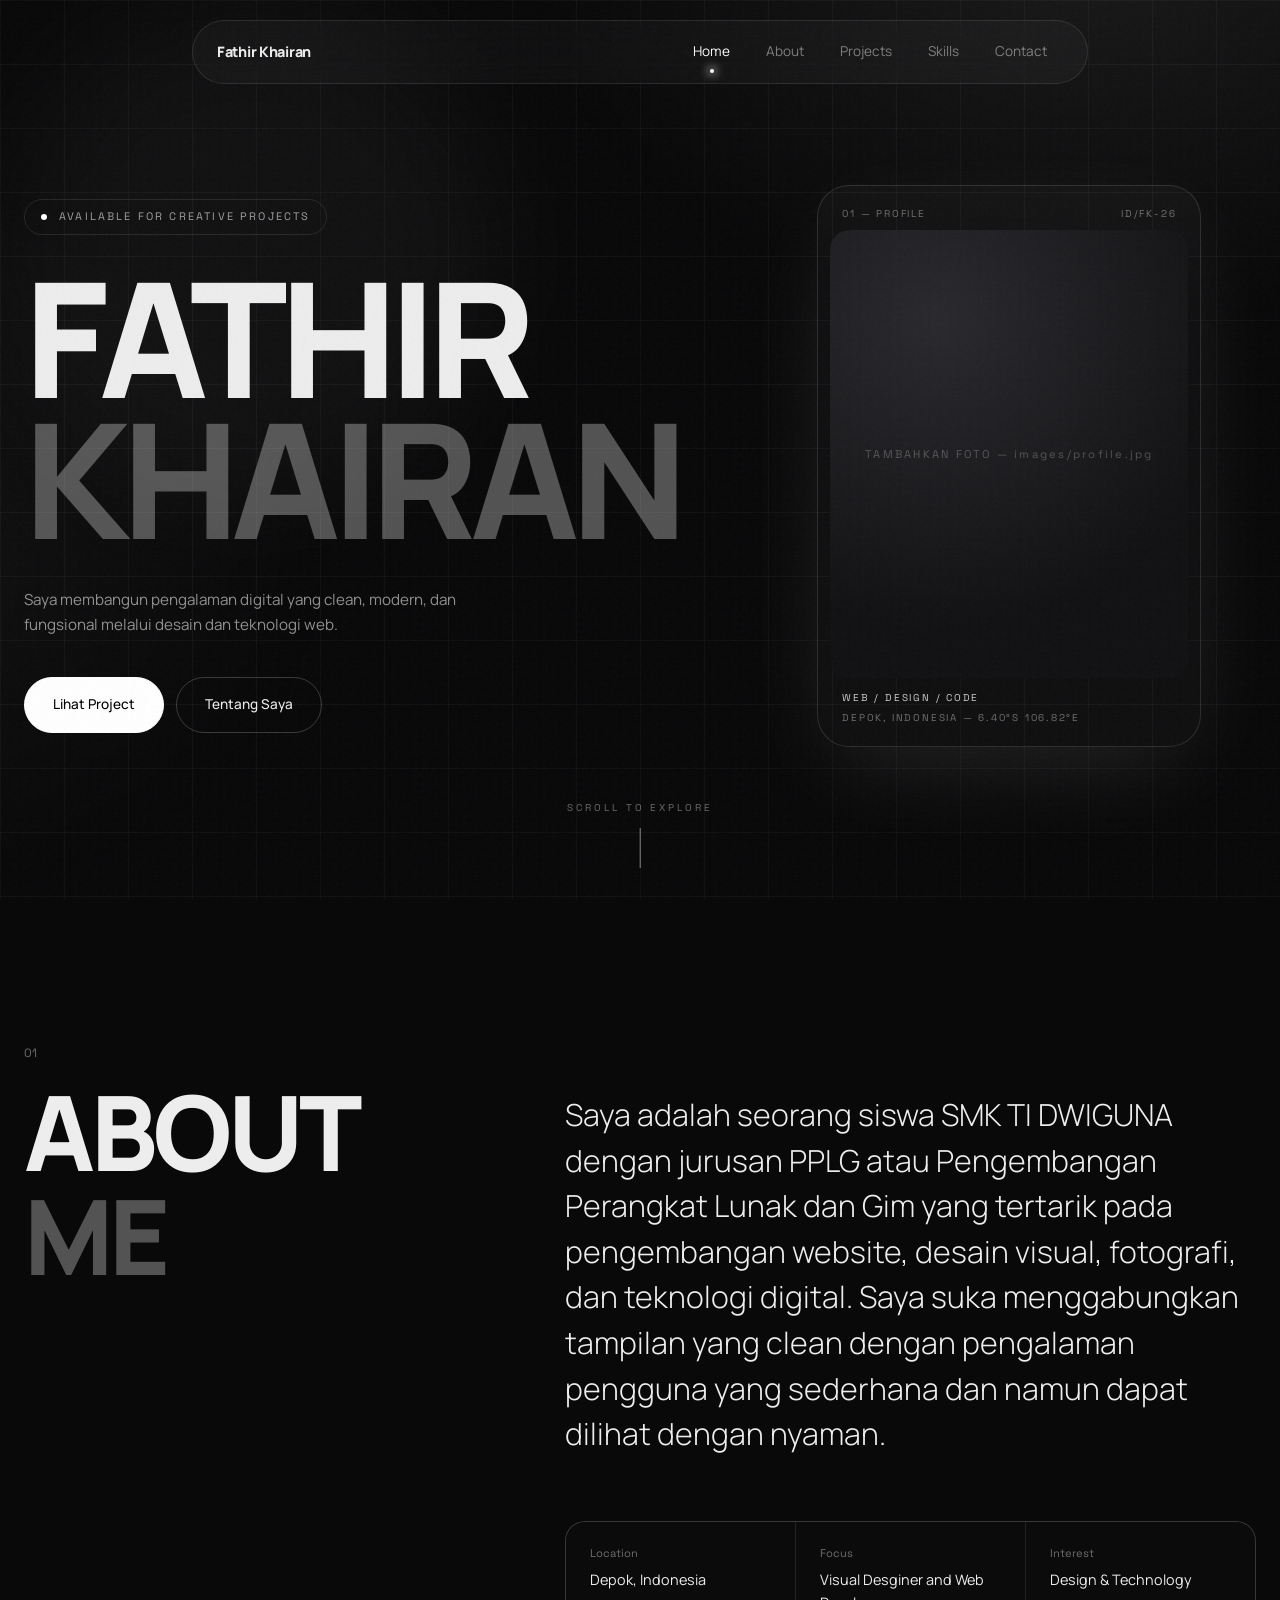
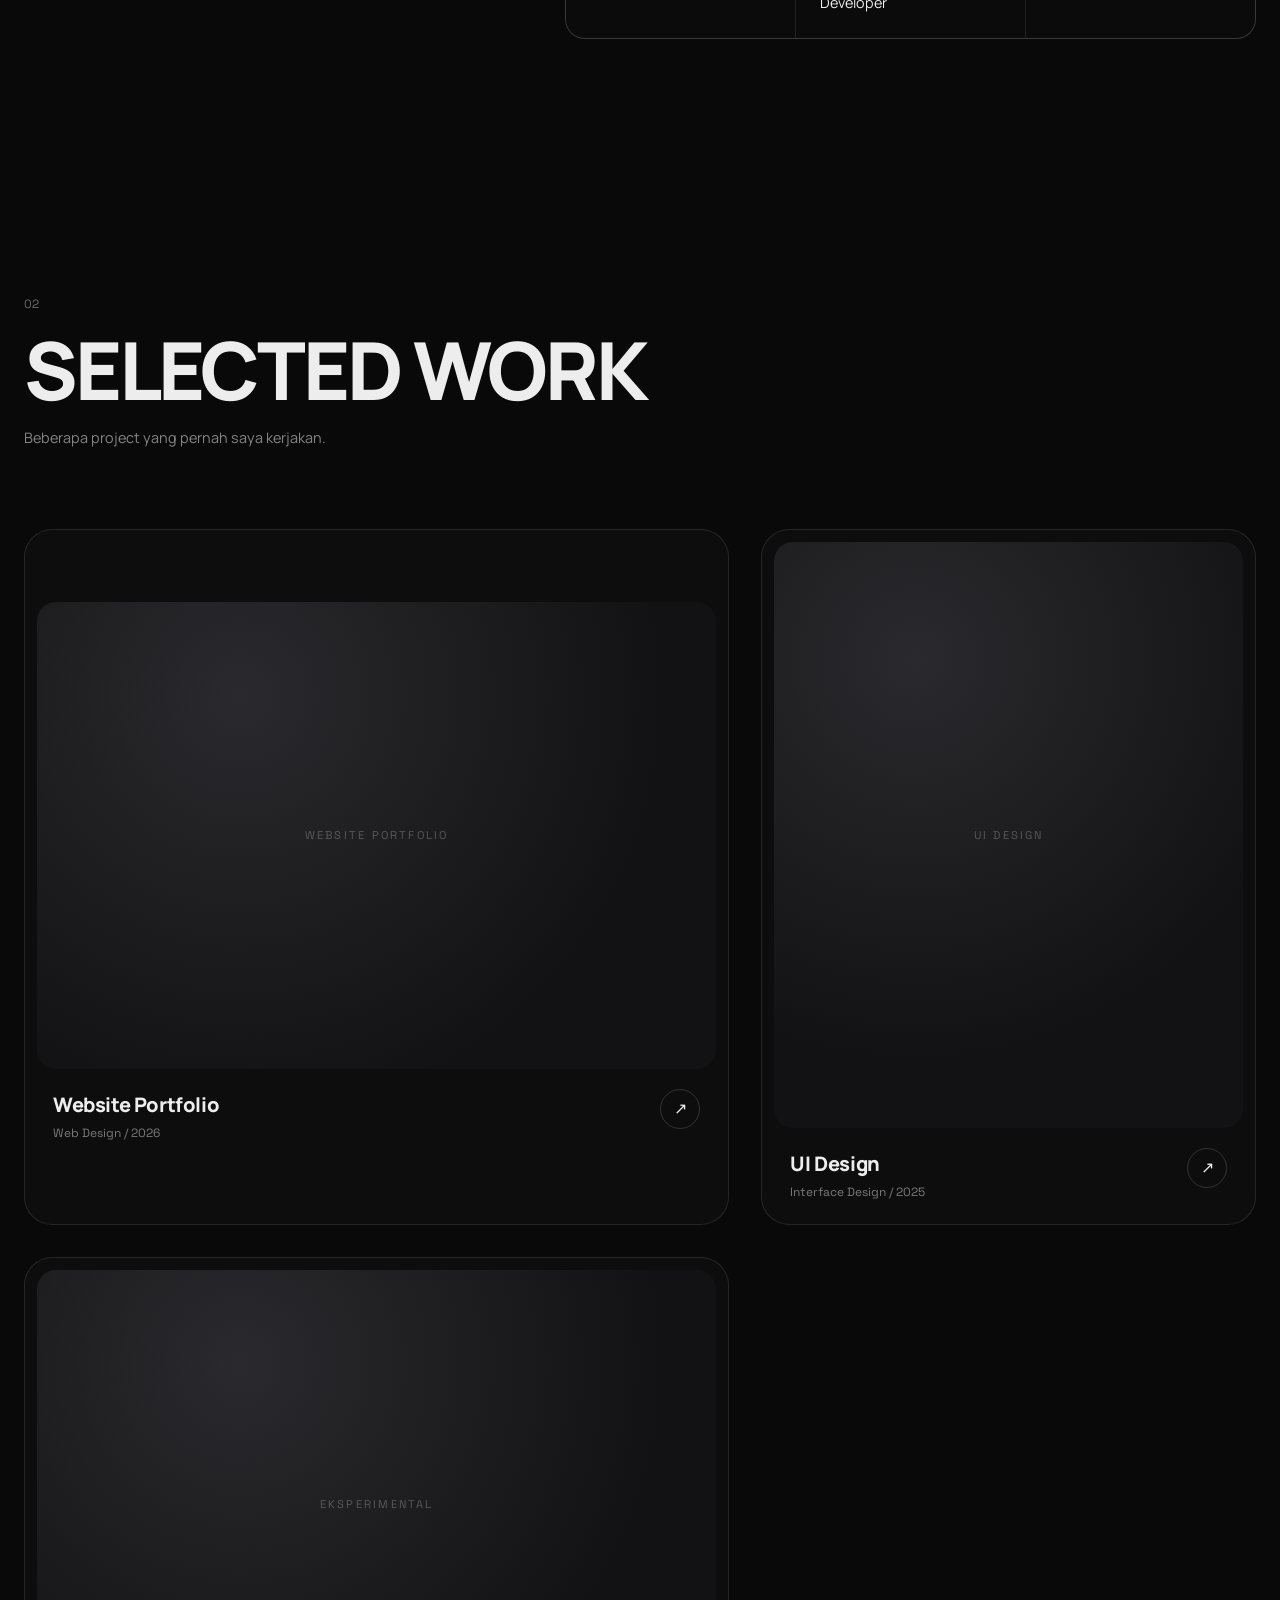
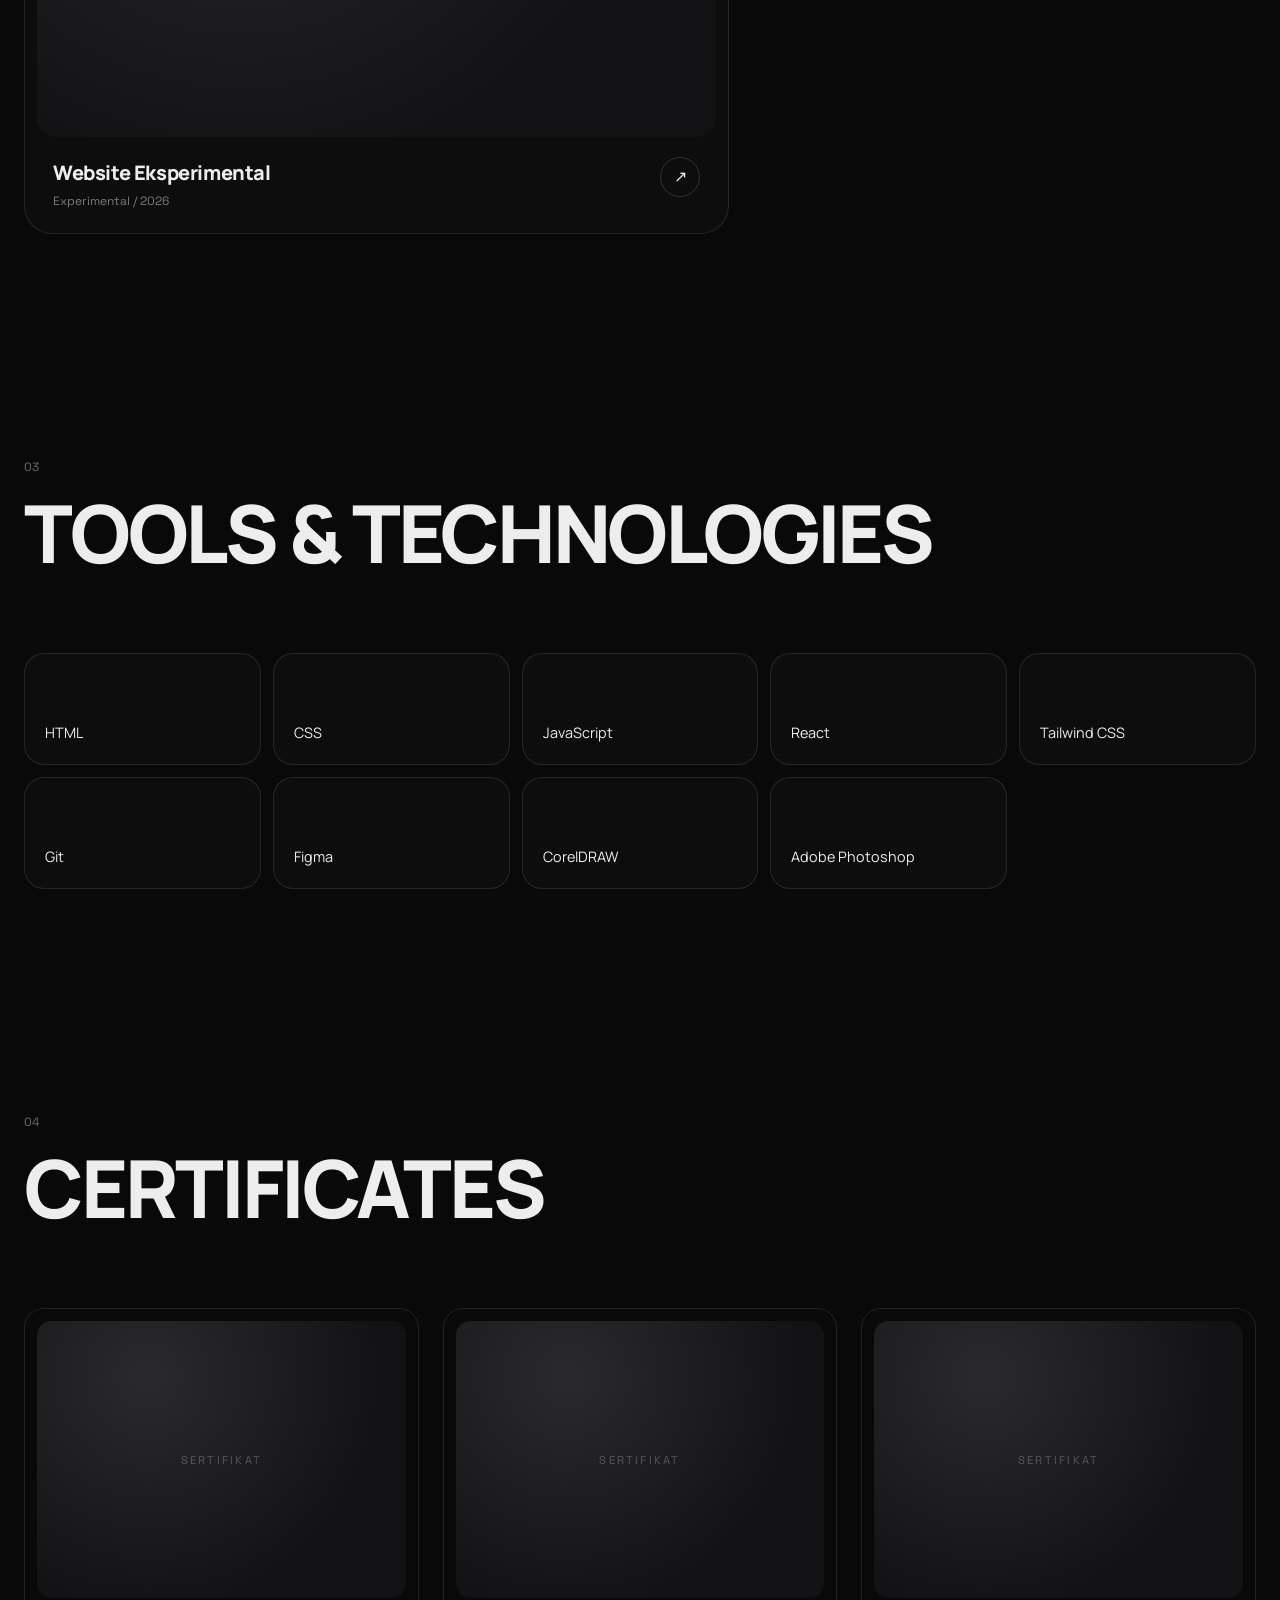
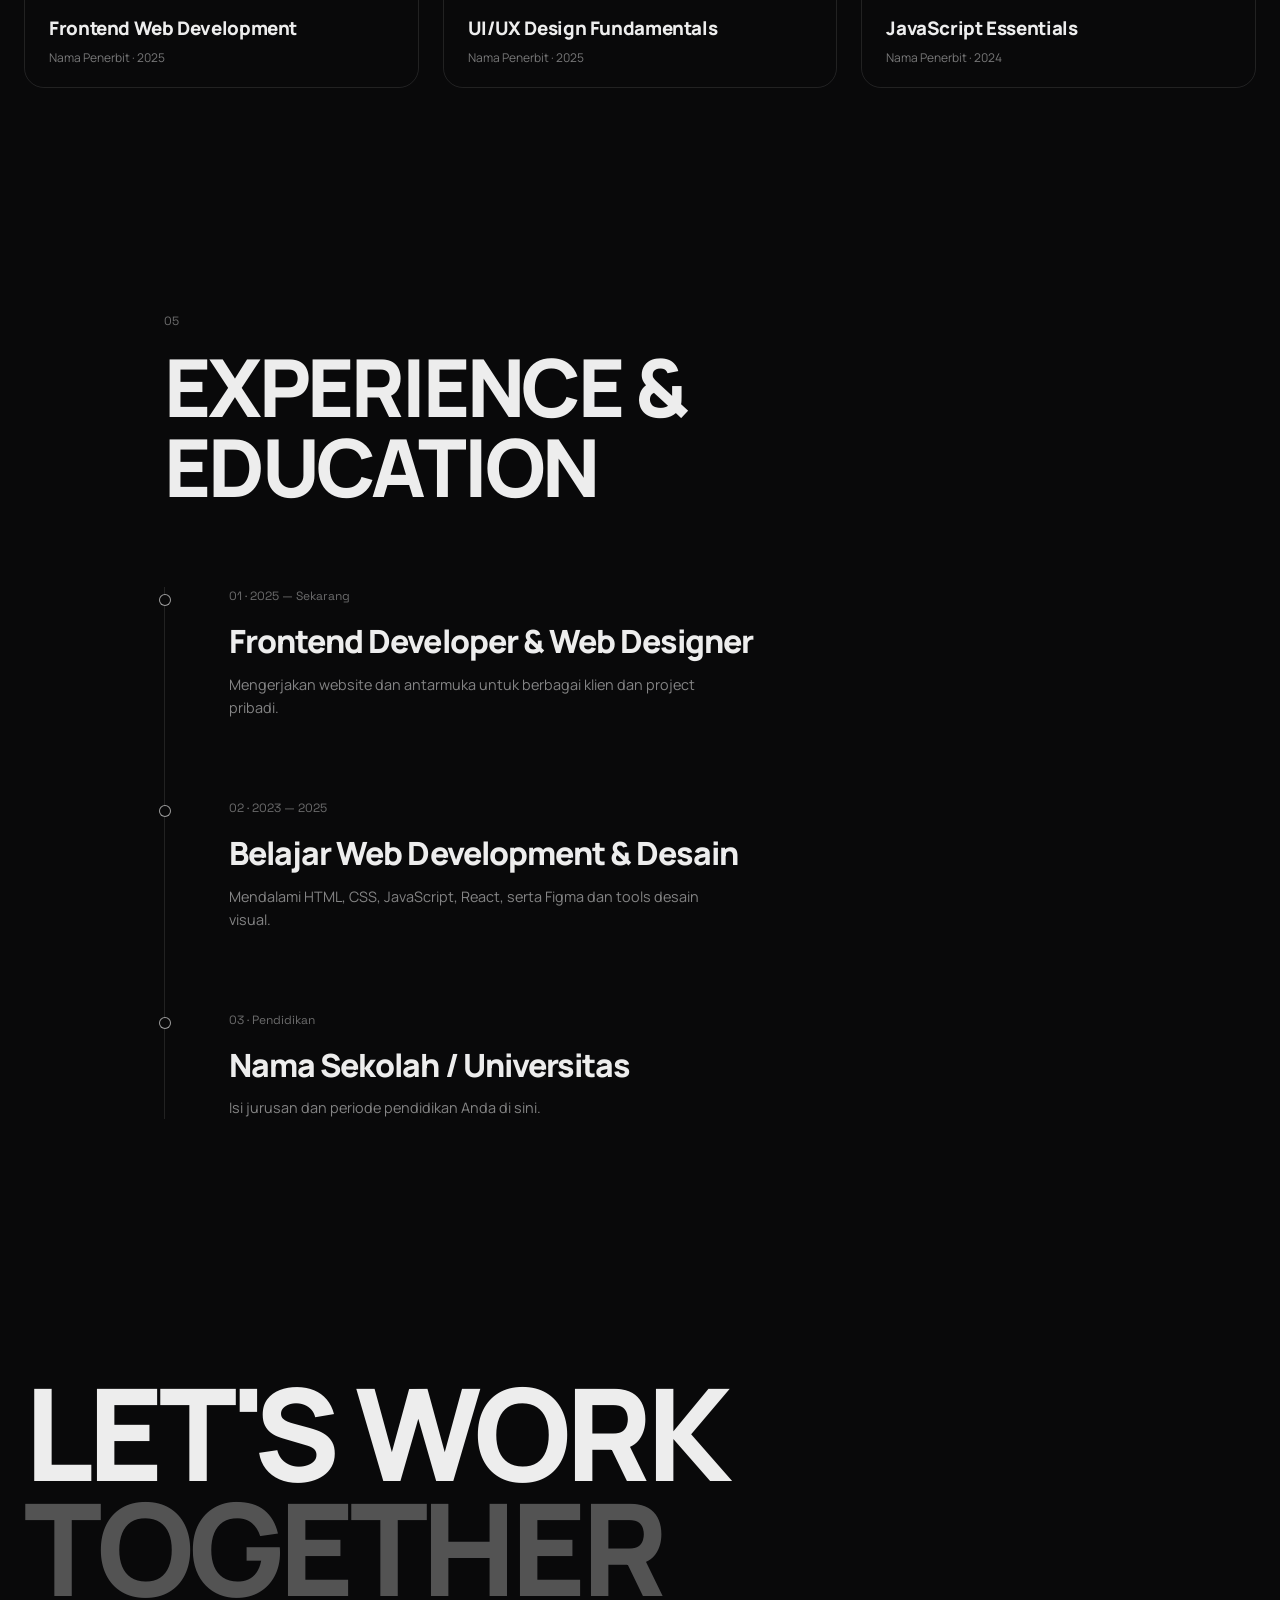
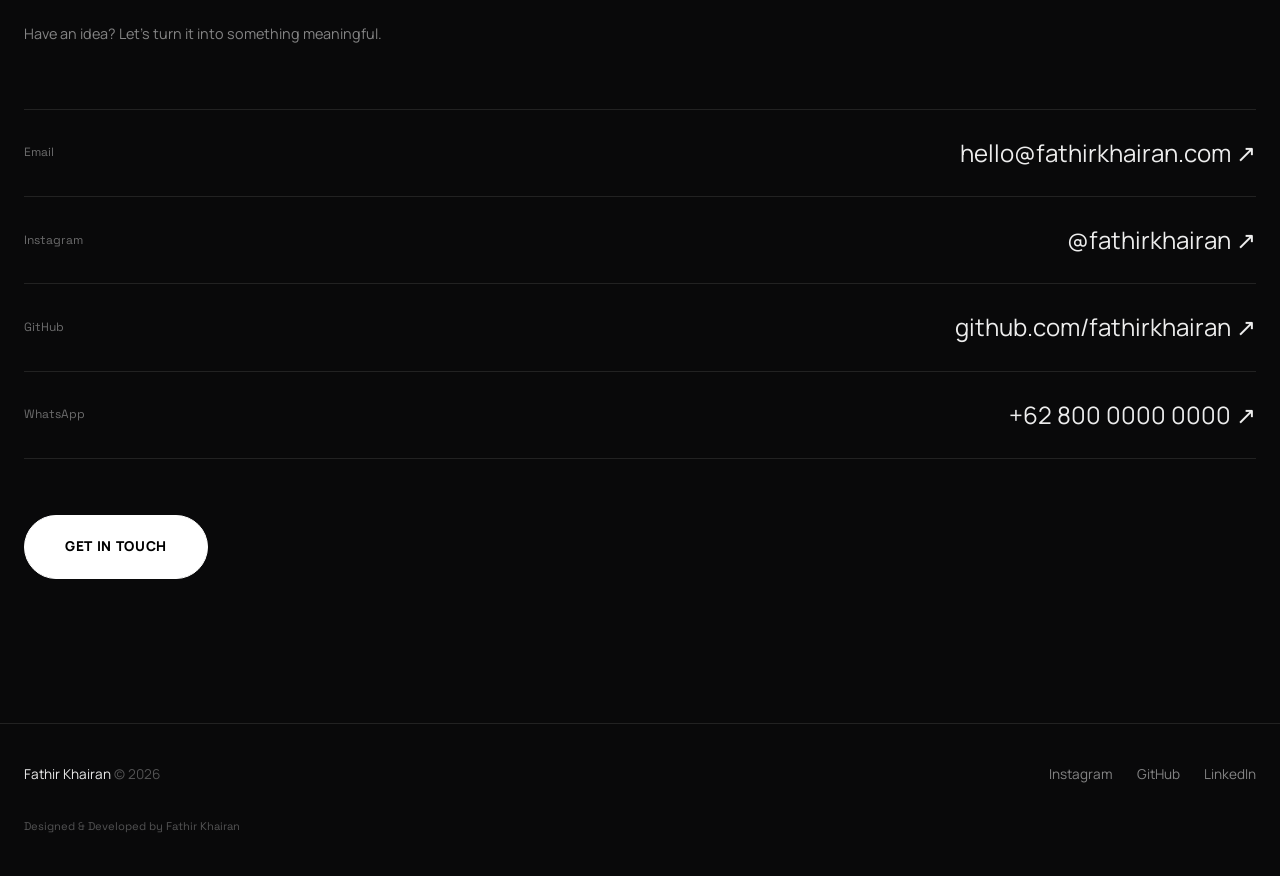
<file: index.html>
<!doctype html>
<html lang="id"><head><meta charset="UTF-8"><meta name="viewport" content="width=device-width,initial-scale=1">
<title>Fathir Khairan — Frontend Developer & Web Designer</title>
<link rel="preconnect" href="https://fonts.googleapis.com"><link rel="preconnect" href="https://fonts.gstatic.com" crossorigin>
<link href="https://fonts.googleapis.com/css2?family=Manrope:wght@300;400;500;800&family=Space+Grotesk:wght@400;500&display=swap" rel="stylesheet">
<link rel="stylesheet" href="style.css"></head><body>
<div class="bg"></div><div class="grain"></div><div class="glow" id="glow"></div>

<header class="nav-wrap"><nav class="nav" id="nav">
 <div class="nav-row"><a href="#home" class="logo">Fathir Khairan</a>
 <ul class="menu"><li><a href="#home">Home</a></li><li><a href="#about">About</a></li><li><a href="#projects">Projects</a></li><li><a href="#skills">Skills</a></li><li><a href="#contact">Contact</a></li></ul>
 <button class="burger" id="burger" aria-label="Menu">☰</button></div>
 <ul class="mobile" id="mobile"><li><a href="#home">Home</a></li><li><a href="#about">About</a></li><li><a href="#projects">Projects</a></li><li><a href="#skills">Skills</a></li><li><a href="#contact">Contact</a></li></ul>
</nav></header>

<main>
<section id="home" class="hero wrap">
 <div class="hero-text">
  <p class="status"><i></i>AVAILABLE FOR CREATIVE PROJECTS</p>
  <h1><span class="mask"><span>FATHIR</span></span><span class="mask dim"><span style="transition-delay:.15s">KHAIRAN</span></span></h1>
  <p class="lead">Saya membangun pengalaman digital yang clean, modern, dan fungsional melalui desain dan teknologi web.</p>
  <div class="btns"><a class="btn solid" href="#projects">Lihat Project</a><a class="btn" href="#about">Tentang Saya</a></div>
 </div>
 <div class="card-wrap"><div class="id-card float">
  <div class="meta"><span>01 — PROFILE</span><span>ID/FK-26</span></div>
  <!-- Ganti dengan: <img src="images/profile.jpg" alt="Fathir Khairan"> -->
  <div class="photo ph">TAMBAHKAN FOTO — images/profile.jpg</div>
  <div class="meta bottom"><b>WEB / DESIGN / CODE</b><span>DEPOK, INDONESIA — 6.40°S 106.82°E</span></div>
 </div></div>
 <a href="#about" class="scroll">SCROLL TO EXPLORE<i></i></a>
</section>

<section id="about" class="wrap about">
 <div class="rv"><p class="idx">01</p><h2 class="big">ABOUT<br><span class="dim">ME</span></h2></div>
 <div>
  <p class="rv about-text">Saya adalah seorang siswa SMK TI DWIGUNA dengan jurusan PPLG atau Pengembangan Perangkat Lunak dan Gim yang tertarik pada pengembangan website, desain visual, fotografi, dan teknologi digital. Saya suka menggabungkan tampilan yang clean dengan pengalaman pengguna yang sederhana dan namun dapat dilihat dengan nyaman.</p>
  <dl class="info"><div class="rv"><dt>Location</dt><dd>Depok, Indonesia</dd></div><div class="rv" style="--d:.1s"><dt>Focus</dt><dd>Visual Desginer and Web Developer</dd></div><div class="rv" style="--d:.2s"><dt>Interest</dt><dd>Design & Technology</dd></div></dl>
 </div>
</section>

<section id="projects" class="wrap sec">
 <div class="rv head"><p class="idx">02</p><h2 class="big">SELECTED WORK</h2><p class="sub">Beberapa project yang pernah saya kerjakan.</p></div>
 <div class="work">
  <!-- Ganti gambar: tambahkan data-img="images/nama.jpg" pada tombol -->
  <button class="rv proj w7 wide" data-name="Website Portofolio" data-cat="Web Design" data-year="2026" data-tags="React, Tailwind" data-url="project-1.html" data-desc="Portfolio pribadi dengan tipografi editorial dan animasi halus."><div class="art"><div class="ph">WEBSITE PORTFOLIO</div></div><div class="pinfo"><div><h3>Website Portfolio</h3><p>Web Design / 2026</p></div><span class="arrow">↗</span></div></button>
  <button class="rv proj w5 tall" data-name="UI Design" data-cat="Interface Design" data-year="2025" data-tags="Figma, UI" data-url="https://natu-book.page.gd/?i=1" data-desc="Eksplorasi antarmuka dan design system sederhana di Figma."><div class="art"><div class="ph">UI DESIGN</div></div><div class="pinfo"><div><h3>UI Design</h3><p>Interface Design / 2025</p></div><span class="arrow">↗</span></div></button>
  <button class="rv proj w7 wide" style="--d:.1s" data-name="Website Eksperimental" data-cat="Experimental" data-year="2026" data-tags="PHP, CSS" data-url="https://menitnews.page.gd" data-desc="Eksperimen interaksi, tipografi, dan motion di browser."><div class="art"><div class="ph">EKSPERIMENTAL</div></div><div class="pinfo"><div><h3>Website Eksperimental</h3><p>Experimental / 2026</p></div><span class="arrow">↗</span></div></button>
 </div>
</section>

<section id="skills" class="wrap sec">
 <div class="rv head"><p class="idx">03</p><h2 class="big">TOOLS & TECHNOLOGIES</h2></div>
 <ul class="skills">
  <li class="rv" tabindex="0">HTML</li><li class="rv" style="--d:.05s" tabindex="0">CSS</li><li class="rv" style="--d:.1s" tabindex="0">JavaScript</li><li class="rv" style="--d:.15s" tabindex="0">React</li><li class="rv" style="--d:.2s" tabindex="0">Tailwind CSS</li>
  <li class="rv" tabindex="0">Git</li><li class="rv" style="--d:.05s" tabindex="0">Figma</li><li class="rv" style="--d:.1s" tabindex="0">CorelDRAW</li><li class="rv" style="--d:.15s" tabindex="0">Adobe Photoshop</li>
 </ul>
</section>

<section id="certificates" class="wrap sec">
 <div class="rv head"><p class="idx">04</p><h2 class="big">CERTIFICATES</h2></div>
 <div class="certs">
  <button class="rv cert" data-name="Frontend Web Development"><div class="cimg"><div class="ph">SERTIFIKAT</div></div><h3>Frontend Web Development</h3><p>Nama Penerbit · 2025</p></button>
  <button class="rv cert" style="--d:.1s" data-name="UI/UX Design Fundamentals"><div class="cimg"><div class="ph">SERTIFIKAT</div></div><h3>UI/UX Design Fundamentals</h3><p>Nama Penerbit · 2025</p></button>
  <button class="rv cert" style="--d:.2s" data-name="JavaScript Essentials"><div class="cimg"><div class="ph">SERTIFIKAT</div></div><h3>JavaScript Essentials</h3><p>Nama Penerbit · 2024</p></button>
 </div>
</section>

<section id="experience" class="wrap sec narrow">
 <div class="rv head"><p class="idx">05</p><h2 class="big">EXPERIENCE & EDUCATION</h2></div>
 <ol class="timeline">
  <li class="rv"><p class="idx">01 · 2025 — Sekarang</p><h3>Frontend Developer & Web Designer</h3><p>Mengerjakan website dan antarmuka untuk berbagai klien dan project pribadi.</p></li>
  <li class="rv"><p class="idx">02 · 2023 — 2025</p><h3>Belajar Web Development & Desain</h3><p>Mendalami HTML, CSS, JavaScript, React, serta Figma dan tools desain visual.</p></li>
  <li class="rv"><p class="idx">03 · Pendidikan</p><h3>Nama Sekolah / Universitas</h3><p>Isi jurusan dan periode pendidikan Anda di sini.</p></li>
 </ol>
</section>

<section id="contact" class="wrap sec contact">
 <div class="rv"><h2 class="big xl">LET'S WORK<br><span class="dim">TOGETHER</span></h2><p class="sub">Have an idea? Let's turn it into something meaningful.</p></div>
 <ul class="clist">
  <li class="rv"><a href="mailto:hello@fathirkhairan.com"><span>Email</span><b>hello@fathirkhairan.com ↗</b></a></li>
  <li class="rv"><a href="https://instagram.com/" target="_blank" rel="noopener"><span>Instagram</span><b>@fathirkhairan ↗</b></a></li>
  <li class="rv"><a href="https://github.com/" target="_blank" rel="noopener"><span>GitHub</span><b>github.com/fathirkhairan ↗</b></a></li>
  <li class="rv"><a href="https://wa.me/" target="_blank" rel="noopener"><span>WhatsApp</span><b>+62 800 0000 0000 ↗</b></a></li>
 </ul>
 <a class="btn solid cta rv" href="mailto:hello@fathirkhairan.com">GET IN TOUCH</a>
</section>
</main>

<footer class="wrap foot"><div><p>Fathir Khairan <span class="dim">© 2026</span></p>
<ul><li><a href="#">Instagram</a></li><li><a href="#">GitHub</a></li><li><a href="#">LinkedIn</a></li></ul></div>
<small>Designed & Developed by Fathir Khairan</small></footer>

<div class="modal" id="modal"><div class="box" role="dialog" aria-modal="true"><button class="close" id="close" aria-label="Tutup">✕</button><div id="mbody"></div></div></div>
<script src="script.js"></script></body></html>
</file>
<file: style.css>
:root{--bg:#09090a;--line:rgba(255,255,255,.1);--mut:rgba(255,255,255,.5);--ease:cubic-bezier(.22,1,.36,1)}
*{box-sizing:border-box;margin:0;padding:0}
html{scroll-behavior:smooth;scroll-padding-top:6rem}
body{background:var(--bg);color:#ededed;font-family:'Manrope',sans-serif;overflow-x:hidden;-webkit-font-smoothing:antialiased;line-height:1.6}
a{color:inherit;text-decoration:none}ul,ol{list-style:none}button{font:inherit;color:inherit;background:none;border:0;cursor:pointer;text-align:left}
.dim{color:rgba(255,255,255,.3)}
.bg{position:fixed;inset:0;z-index:-2;background:radial-gradient(60rem 40rem at 85% -5%,rgba(255,255,255,.07),transparent 60%),radial-gradient(50rem 40rem at -10% 60%,rgba(255,255,255,.04),transparent 60%),linear-gradient(rgba(255,255,255,.035) 1px,transparent 1px) 0 0/64px 64px,linear-gradient(90deg,rgba(255,255,255,.035) 1px,transparent 1px) 0 0/64px 64px}
.grain{position:fixed;inset:0;z-index:60;pointer-events:none;opacity:.05;background-image:url("data:image/svg+xml,%3Csvg xmlns='http://www.w3.org/2000/svg' width='160' height='160'%3E%3Cfilter id='n'%3E%3CfeTurbulence baseFrequency='.9' numOctaves='2'/%3E%3C/filter%3E%3Crect width='100%25' height='100%25' filter='url(%23n)'/%3E%3C/svg%3E")}
.glow{position:fixed;left:0;top:0;width:500px;height:500px;border-radius:50%;background:rgba(255,255,255,.04);filter:blur(60px);pointer-events:none;z-index:-1;transition:transform .5s ease-out}
.wrap{max-width:1280px;margin:0 auto;padding:0 1.5rem}
.sec{padding:7rem 1.5rem}.narrow{max-width:1000px}
.idx,.meta,.status,.scroll,small,.clist span{font-family:'Space Grotesk',sans-serif}
.idx{font-size:.75rem;color:rgba(255,255,255,.4);margin-bottom:1rem}
.big{font-size:clamp(2.5rem,7vw,5rem);font-weight:800;letter-spacing:-.04em;line-height:1}
.big.xl{font-size:clamp(2.75rem,10vw,8rem);line-height:.9}
.head{margin-bottom:5rem}.sub{margin-top:1rem;color:var(--mut);font-size:.9rem;max-width:28rem}
.ph{display:grid;place-items:center;width:100%;height:100%;background:radial-gradient(circle at 30% 20%,#2a2a2e,#121214 70%);font:.7rem 'Space Grotesk';letter-spacing:.2em;color:rgba(255,255,255,.25);text-align:center;padding:1rem}
img{width:100%;height:100%;object-fit:cover;display:block}
/* reveal */
.rv{opacity:0;transform:translateY(32px);transition:opacity 1s var(--ease),transform 1s var(--ease);transition-delay:var(--d,0s)}
.rv.in{opacity:1;transform:none}
.mask{display:block;overflow:hidden}.mask>span{display:block;transform:translateY(105%);transition:transform 1.1s var(--ease)}
.loaded .mask>span{transform:none}.mask.dim{color:rgba(255,255,255,.3)}
.fade{opacity:0;transform:translateY(20px);transition:all 1s var(--ease)}.loaded .fade{opacity:1;transform:none}
/* nav */
.nav-wrap{position:fixed;inset:1.25rem 0 auto;z-index:40;display:flex;justify-content:center;padding:0 1rem}
.nav{width:100%;max-width:56rem;border:1px solid var(--line);border-radius:2rem;background:rgba(255,255,255,.03);backdrop-filter:blur(20px);-webkit-backdrop-filter:blur(20px);padding:.75rem 0;transition:all .7s var(--ease)}
.nav.scrolled{background:rgba(0,0,0,.7);padding:.4rem 0;box-shadow:0 10px 40px rgba(0,0,0,.5)}
.nav-row{display:flex;justify-content:space-between;align-items:center;padding:0 1.5rem}
.logo{font-weight:800;font-size:.9rem;letter-spacing:-.02em}
.menu{display:flex;gap:.25rem}
.menu a{position:relative;display:block;padding:.5rem 1rem;font-size:.85rem;color:rgba(255,255,255,.45);border-radius:2rem;transition:color .3s}
.menu a:hover,.menu a.active{color:#fff}
.menu a.active::after{content:"";position:absolute;left:50%;bottom:-2px;width:4px;height:4px;margin-left:-2px;border-radius:50%;background:#fff;box-shadow:0 0 10px 2px rgba(255,255,255,.6)}
.burger{display:none;font-size:1.3rem;width:2.5rem;height:2.5rem}
.mobile{display:none;max-height:0;overflow:hidden;opacity:0;transition:all .7s var(--ease)}
.mobile.open{max-height:20rem;opacity:1;padding:.5rem 0 1rem}
.mobile a{display:block;padding:.6rem 2rem;font-size:1.6rem;font-weight:800;letter-spacing:-.03em;color:rgba(255,255,255,.8)}
/* buttons */
.btn{display:inline-block;border:1px solid rgba(255,255,255,.2);border-radius:2rem;padding:1rem 1.75rem;font-size:.85rem;font-weight:500;transition:all .5s var(--ease)}
.btn:hover{transform:translateY(-3px);border-color:rgba(255,255,255,.6);background:rgba(255,255,255,.05)}
.btn:active{transform:scale(.96)}
.btn.solid{background:#fff;color:#000;border-color:#fff}.btn.solid:hover{background:#fff;box-shadow:0 0 40px rgba(255,255,255,.25)}
/* hero */
.hero{min-height:100vh;display:grid;grid-template-columns:7fr 5fr;align-items:center;gap:3rem;padding-top:8rem;padding-bottom:6rem;position:relative}
.status{display:inline-flex;align-items:center;gap:.75rem;border:1px solid var(--line);border-radius:2rem;padding:.5rem 1rem;font-size:.68rem;letter-spacing:.2em;color:rgba(255,255,255,.6);margin-bottom:2rem}
.status i{width:6px;height:6px;border-radius:50%;background:#fff;animation:pulse 2s infinite}
.hero h1{font-size:clamp(3.5rem,13vw,10rem);font-weight:800;line-height:.88;letter-spacing:-.05em}
.lead{max-width:28rem;margin-top:2.5rem;color:rgba(255,255,255,.55);font-size:.95rem}
.btns{margin-top:2.5rem;display:flex;flex-wrap:wrap;gap:.75rem}
.card-wrap{max-width:24rem;width:100%;margin:0 auto}
.id-card{border:1px solid rgba(255,255,255,.12);border-radius:2rem;background:rgba(255,255,255,.03);padding:.75rem;box-shadow:0 30px 100px -20px rgba(255,255,255,.12)}
.meta{display:flex;justify-content:space-between;padding:.5rem .75rem;font-size:.62rem;letter-spacing:.18em;color:rgba(255,255,255,.4)}
.meta.bottom{flex-direction:column;gap:.25rem;padding:.75rem .75rem .5rem}.meta b{font-weight:400;color:rgba(255,255,255,.8)}
.photo{aspect-ratio:4/5;border-radius:1.25rem;overflow:hidden}
.float{animation:float 7s ease-in-out infinite}
.scroll{position:absolute;bottom:2rem;left:50%;transform:translateX(-50%);display:flex;flex-direction:column;align-items:center;gap:.75rem;font-size:.62rem;letter-spacing:.3em;color:rgba(255,255,255,.4)}
.scroll i{display:block;width:1px;height:2.5rem;background:rgba(255,255,255,.5);animation:scan 2.4s ease-in-out infinite}
@keyframes float{50%{transform:translateY(-12px)}}@keyframes pulse{50%{opacity:.3}}
@keyframes scan{0%{transform:scaleY(0);transform-origin:top}50%{transform:scaleY(1);transform-origin:top}51%{transform-origin:bottom}100%{transform:scaleY(0);transform-origin:bottom}}
/* about */
.about{display:grid;grid-template-columns:5fr 7fr;gap:3rem;padding-top:9rem;padding-bottom:9rem}
.about .big{font-size:clamp(3rem,9vw,6.5rem)}
.about-text{font-size:clamp(1.25rem,2.4vw,1.9rem);font-weight:300;line-height:1.5;padding-top:3rem}
.info{display:grid;grid-template-columns:repeat(3,1fr);gap:1px;margin-top:4rem;background:var(--line);border:1px solid var(--line);border-radius:1.25rem;overflow:hidden}
.info div{background:#0b0b0c;padding:1.5rem}.info dt{font:.7rem 'Space Grotesk';color:rgba(255,255,255,.4)}.info dd{margin-top:.5rem;font-size:.9rem}
/* projects */
.work{display:grid;grid-template-columns:repeat(12,1fr);gap:2rem}
.w7{grid-column:span 7}.w5{grid-column:span 5}
.proj{display:block;border:1px solid var(--line);border-radius:1.75rem;background:rgba(255,255,255,.02);padding:.75rem;transition:opacity 1s var(--ease),transform .7s var(--ease),border-color .7s,box-shadow .7s}
.proj.in:hover{transform:translateY(-8px);border-color:rgba(255,255,255,.3);box-shadow:0 30px 80px -30px rgba(255,255,255,.2)}
.art{overflow:hidden;border-radius:1.2rem;position:relative}.wide .art{aspect-ratio:16/11}.tall .art{aspect-ratio:4/5}
.art>*{transition:transform 1.2s var(--ease)}.proj:hover .art>*{transform:scale(1.05)}
.art::after{content:"";position:absolute;inset:0;background:linear-gradient(to top,rgba(0,0,0,.7),transparent 60%);opacity:0;transition:opacity .7s}.proj:hover .art::after{opacity:1}
.pinfo{display:flex;justify-content:space-between;gap:1rem;padding:1.25rem 1rem .75rem}
.pinfo h3{font-size:1.25rem;font-weight:800;letter-spacing:-.02em}.pinfo p{margin-top:.25rem;font:.75rem 'Space Grotesk';color:rgba(255,255,255,.45)}
.arrow{flex:none;display:grid;place-items:center;width:2.5rem;height:2.5rem;border:1px solid rgba(255,255,255,.15);border-radius:50%;transition:all .5s}.proj:hover .arrow{background:#fff;color:#000}
/* skills */
.skills{display:grid;grid-template-columns:repeat(5,1fr);gap:.75rem}
.skills li{display:flex;align-items:flex-end;height:7rem;padding:1.25rem;border:1px solid var(--line);border-radius:1.25rem;background:rgba(255,255,255,.02);font-size:.9rem;outline:none;transition:opacity 1s var(--ease),transform .5s var(--ease),border-color .5s,background .5s,box-shadow .5s}
.skills li.in:hover,.skills li.in:focus-visible{transform:translateY(-4px);border-color:rgba(255,255,255,.4);background:rgba(255,255,255,.06);box-shadow:0 0 30px -8px rgba(255,255,255,.2)}
/* certs */
.certs{display:grid;grid-template-columns:repeat(3,1fr);gap:1.5rem}
.cert{border:1px solid var(--line);border-radius:1.25rem;padding:.75rem;transition:opacity 1s var(--ease),border-color .5s,box-shadow .5s}
.cert:hover{border-color:rgba(255,255,255,.3);box-shadow:0 0 40px -10px rgba(255,255,255,.2)}
.cimg{aspect-ratio:4/3;overflow:hidden;border-radius:.9rem}.cimg>*{transition:transform 1s var(--ease)}.cert:hover .cimg>*{transform:scale(1.06)}
.cert h3{margin:1rem .75rem 0;font-weight:800;letter-spacing:-.02em}.cert p{margin:.25rem .75rem .5rem;font-size:.75rem;color:rgba(255,255,255,.45)}
/* timeline */
.timeline{border-left:1px solid var(--line);padding-left:4rem}
.timeline li{position:relative;padding-bottom:5rem}.timeline li:last-child{padding-bottom:0}
.timeline li::before{content:"";position:absolute;left:-4.35rem;top:.4rem;width:10px;height:10px;border-radius:50%;border:1px solid rgba(255,255,255,.6);background:var(--bg)}
.timeline h3{margin-top:.75rem;font-size:clamp(1.4rem,3vw,2rem);font-weight:800;letter-spacing:-.03em;line-height:1.2}
.timeline li>p:last-child{margin-top:.75rem;max-width:32rem;font-size:.9rem;color:var(--mut)}
/* contact */
.contact{padding-top:9rem;padding-bottom:9rem}
.clist{margin-top:4rem;border-top:1px solid var(--line);border-bottom:1px solid var(--line)}
.clist li+li{border-top:1px solid var(--line)}
.clist a{display:flex;justify-content:space-between;align-items:center;gap:1rem;padding:1.5rem 0;transition:padding .5s var(--ease)}
.clist a:hover{padding:1.5rem 1rem}.clist span{font-size:.75rem;color:rgba(255,255,255,.4)}.clist b{font-weight:400;font-size:clamp(1rem,2.5vw,1.5rem)}
.cta{margin-top:3.5rem;padding:1.25rem 2.5rem;font-weight:800;letter-spacing:.05em}
/* footer */
.foot{border-top:1px solid var(--line);padding-top:2.5rem;padding-bottom:2.5rem}
.foot>div{display:flex;justify-content:space-between;flex-wrap:wrap;gap:1.5rem;font-size:.85rem}
.foot ul{display:flex;gap:1.5rem;color:var(--mut)}.foot ul a:hover{color:#fff}.foot small{display:block;margin-top:2rem;font-size:.7rem;color:rgba(255,255,255,.3)}
/* modal */
.modal{position:fixed;inset:0;z-index:50;display:grid;place-items:center;padding:1rem;background:rgba(0,0,0,.8);backdrop-filter:blur(10px);opacity:0;visibility:hidden;transition:all .5s}
.modal.open{opacity:1;visibility:visible}
.box{position:relative;width:100%;max-width:48rem;max-height:90vh;overflow:auto;border:1px solid var(--line);border-radius:1.5rem;background:#0e0e10;transform:translateY(2rem) scale(.96);transition:transform .7s var(--ease)}
.modal.open .box{transform:none}
.close{position:absolute;right:1rem;top:1rem;z-index:2;width:2.5rem;height:2.5rem;display:grid;place-items:center;border:1px solid rgba(255,255,255,.15);border-radius:50%;background:rgba(0,0,0,.5);transition:all .3s}.close:hover{background:#fff;color:#000}
.mimg{aspect-ratio:16/9}.mtext{padding:2rem}.mtext h3{margin:.75rem 0 1rem;font-size:2rem;font-weight:800;letter-spacing:-.04em}.mtext p{max-width:32rem;font-size:.9rem;color:rgba(255,255,255,.6)}
.tags{display:flex;flex-wrap:wrap;gap:.5rem;margin:1.25rem 0 1.75rem}.tags span{border:1px solid rgba(255,255,255,.15);border-radius:2rem;padding:.25rem .75rem;font:.7rem 'Space Grotesk';color:rgba(255,255,255,.6)}
/* responsive */
@media(max-width:1024px){.skills{grid-template-columns:repeat(3,1fr)}.certs{grid-template-columns:repeat(2,1fr)}}
@media(max-width:768px){
 .menu{display:none}.burger,.mobile{display:block}
 .hero{grid-template-columns:1fr;padding-top:7rem}.scroll{display:none}
 .about{grid-template-columns:1fr;padding-top:5rem;padding-bottom:5rem}.about-text{padding-top:0}.info{grid-template-columns:1fr}
 .sec{padding:5rem 1.5rem}.work{grid-template-columns:1fr;gap:1.5rem}.w7,.w5{grid-column:auto}
 .skills{grid-template-columns:repeat(2,1fr)}.certs{grid-template-columns:1fr}
 .timeline{padding-left:2rem}.timeline li::before{left:-2.35rem}.btn{padding:1.1rem 1.75rem}
}
@media(prefers-reduced-motion:reduce){*{animation:none!important;transition-duration:.01ms!important}.rv,.mask>span,.fade{opacity:1;transform:none}}
</file>
